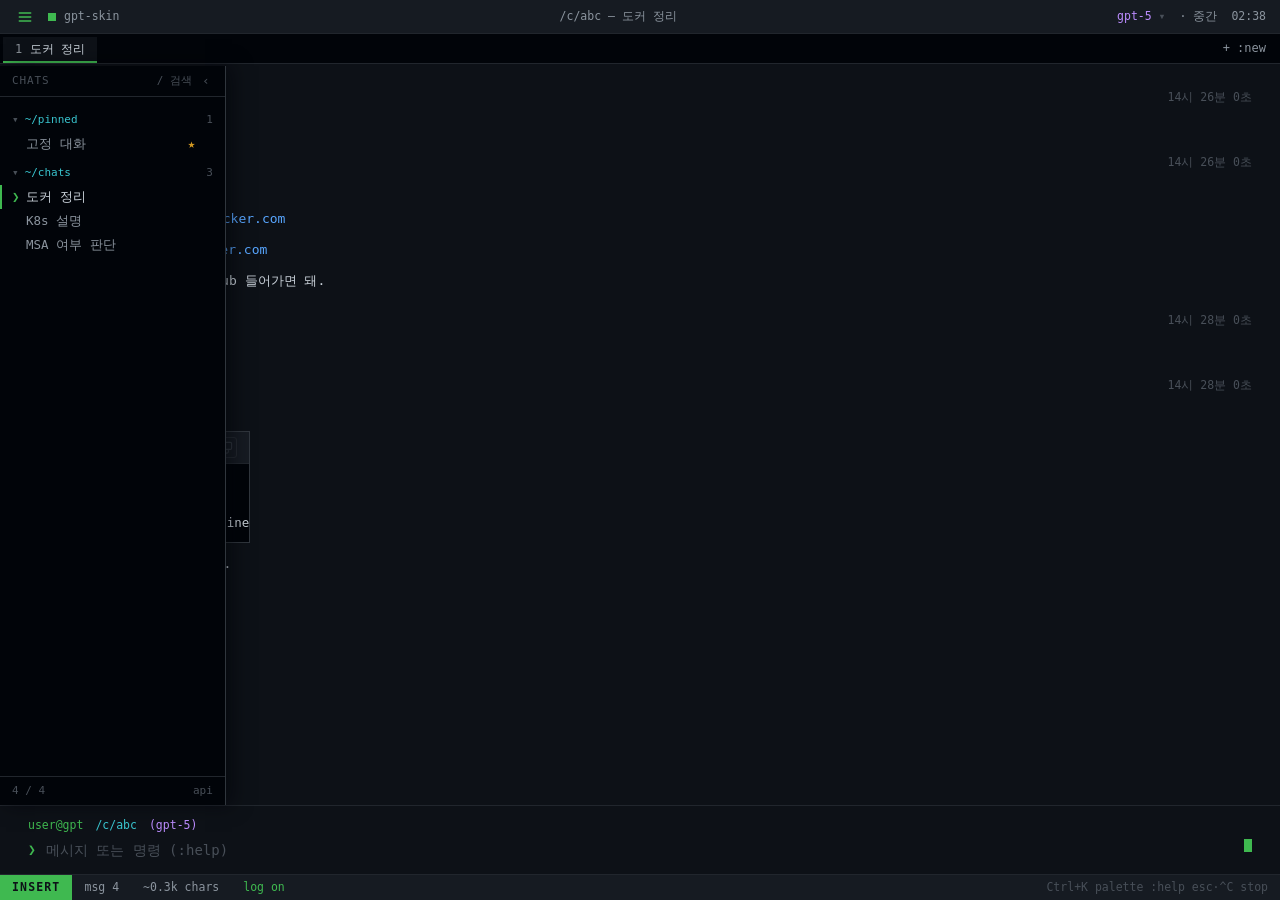
<file: tools/harness/index.html>
<!doctype html>
<meta charset="utf-8">
<title>gpt-skin 하네스</title>
<!--
  스킨을 진짜 브라우저에서 확인하는 페이지. 확장을 다시 로드하지 않아도 된다.

      python3 -m http.server 8765        # 저장소 뿌리에서
      http://localhost:8765/tools/harness/?skin=sheet

  진짜 소스(src/)를 매니페스트와 같은 순서로 싣는다. 원본 ChatGPT 에 기대는 가장자리만 흉내 낸다 —
  백엔드(oai), 원본 컴포저 전송(compose), 모델 선택(picker), 대화 전환(navigate).
  보낸 메시지에는 흉내 응답이 스트리밍으로 흘러온다 (목록 · 코드 · 인용 · 표).
  이 페이지는 패키지에 들어가지 않는다 (tools/ 는 zip 에서 빠진다).
-->
<style>
  body { margin: 0; font: 14px -apple-system, sans-serif; background: #fcfcfc; color: #222; }
  .orig { max-width: 720px; margin: 80px auto; }
  .orig h1 { font-size: 20px; font-weight: 500; text-align: center; }
  #prompt-textarea { border: 1px solid #ddd; border-radius: 24px; padding: 14px 18px; min-height: 22px; background: #fff; outline: none; }
  .orig nav a { display: block; color: #0563c1; margin: 4px 0; }
</style>

<!-- 원본 자리. none 스킨에서 보인다 -->
<div class="orig" id="thread">
  <h1>원본 화면 (흉내)</h1>
  <div id="prompt-textarea" contenteditable="true" aria-label="원본 컴포저"></div>
  <nav><a href="/c/abc">도커 정리</a><a href="/c/x2">K8s 설명</a></nav>
</div>

<script>
  // ---- chrome.* 흉내 (저장은 메모리)
  (function () {
    const mem = { sync: {}, local: {}, session: {} };
    const area = (name) => ({
      async get(q) {
        const m = mem[name];
        if (q == null) return { ...m };
        if (typeof q === 'string') return q in m ? { [q]: m[q] } : {};
        if (Array.isArray(q)) { const o = {}; q.forEach((k) => { if (k in m) o[k] = m[k]; }); return o; }
        return { ...q, ...m };
      },
      async set(o) { Object.assign(mem[name], o); },
      async remove(k) { delete mem[name][k]; }
    });
    const skin = new URLSearchParams(location.search).get('skin');
    if (skin) mem.sync.skin = skin;
    window.chrome = {
      runtime: { id: 'harness', getManifest: () => ({ version: 'harness' }), sendMessage: (m, cb) => { window.__sw = (window.__sw || []).concat([m]); cb && cb(); },
                 onMessage: { addListener() {} }, lastError: null },
      storage: { sync: area('sync'), local: area('local'), session: area('session'), onChanged: { addListener() {} } }
    };
  })();
</script>

<script src="../../src/shared/i18n.js"></script>
<script src="../../src/shared/defaults.js"></script>
<script src="../../src/content/protocol.js"></script>
<script src="../../src/content/bugs.js"></script>
<script src="../../src/content/config.js"></script>
<script src="../../src/content/store.js"></script>
<script src="../../src/content/chats.js"></script>
<script src="../../src/content/tabs.js"></script>
<script src="../../src/content/markdown.js"></script>
<script src="../../src/content/renderplan.js"></script>
<script src="../../src/content/theme.js"></script>
<script src="../../src/content/shell/cover.js"></script>
<script src="../../src/content/shell/clipboard.js"></script>
<script src="../../src/content/shell/skin.js"></script>
<script src="../../src/content/skins/terminal.js"></script>
<script src="../../src/content/skins/sheet.js"></script>
<script src="../../src/content/skins/none.js"></script>
<script src="../../src/content/palette.js"></script>
<script src="../../src/content/sidebar.js"></script>

<script>
  // ---- 원본에 기대는 가장자리 흉내
  const CHATS = [
    { id: 'abc', title: '도커 정리', update_time: 3, pinned_time: null, gizmo_id: null },
    { id: 'p1', title: '고정 대화', update_time: 2, pinned_time: 1, gizmo_id: null },
    { id: 'x2', title: 'K8s 설명', update_time: 1, pinned_time: null, gizmo_id: null },
    { id: 'x3', title: 'MSA 여부 판단', update_time: 0, pinned_time: null, gizmo_id: null }
  ];
  GT.oai = { get: async (p) => (/conversations/.test(p) ? { items: CHATS, total: CHATS.length } : { items: [] }), patch: async () => ({}) };
  GT.conversation = { idFromPath: () => (location.pathname.match(/\/c\/([\w-]+)/) || [])[1] || window.__cid || 'abc' };
  GT.convops = { rename: async () => true, pin: async () => true, archive: async () => true, remove: async () => true, removeMany: async () => true, moveToProject: async () => true, SHARE: {} };
  GT.picker = { available: () => true, pending: null, effortLabel: () => '중간', effortChoices: () => [], models: () => [], onChange() {} };
  GT.image = { size: () => '', peek: () => null, resolve: async () => null, blocks: () => null };
  GT.health = { degraded: false, CHECKS: {}, reasons: [], soft() {}, fail() {}, pass() {}, report() {} };
  window.__nav = [];
  GT.navigate = {
    to(h) { window.__nav.push(h); window.__cid = h.split('/').pop(); GT.store.replaceAll(SAMPLE(h), { path: h, title: (CHATS.find((c) => '/c/' + c.id === h) || {}).title || '' }); return true; },
    newChat() { window.__nav.push('/'); GT.store.replaceAll([], { path: '/', title: '' }); return true; }
  };

  const REPLY = '좋습니다. 핵심만 정리합니다.\n\n'
    + '## 설치\n\n- Docker Desktop 을 설치합니다 citeturn0search1\n  - 맥은 Apple Silicon 판을 고릅니다\n- 설치 뒤 `docker version` 으로 확인합니다\n\n'
    + '```yaml\nservices:\n  web:\n    image: nginx:alpine\n    ports: ["8080:80"]\n```\n\n'
    + '| 명령 | 뜻 |\n|---|---|\n| up | 띄우기 |\n| ps | 목록 |\n\n'
    + '> 포트가 겹치면 앞 숫자를 바꾸세요.\n\n더 궁금한 점이 있으면 물어보세요 citeturn0search2';
  let streaming = null;
  let busy = false;       // 원본의 '중단 버튼이 있는가' 와 같은 뜻
  GT.compose = {
    composer: () => document.getElementById('prompt-textarea'),
    stopButton: () => (busy ? {} : null),
    answering: () => busy,                     // 답변 중 보내기 막기 (0.30.0) — 하네스는 중단 버튼 흉내 하나로 본다
    stop() { busy = false; if (streaming) { clearInterval(streaming); streaming = null; GT.store.end(); } return true; },
    async send(text) {
      window.__sent = (window.__sent || []).concat([text]);
      const id = 'r' + Date.now();
      busy = true;
      setTimeout(() => {
        GT.store.begin({ id, role: 'assistant', text: '', model: 'gpt-5' });
        let n = 0;
        streaming = setInterval(() => {
          n = Math.min(REPLY.length, n + 6);
          GT.store.delta(id, REPLY.slice(0, n));
          if (n >= REPLY.length) { clearInterval(streaming); streaming = null; busy = false; GT.store.end(id, REPLY); }
        }, 25);
      }, 900);
      return { ok: true, via: 'harness' };
    },
    inject: () => true, sendButton: () => null
  };
  function SAMPLE(path) {
    if (path === '/c/x2') return [{ id: 'k1', role: 'user', text: 'K8s GVK 가 뭐야?' }, { id: 'k2', role: 'assistant', model: 'gpt-5', text: 'Group · Version · Kind 의 줄임입니다.' }];
    const t = Date.parse('2026-09-24T14:26:00');
    return [
      { id: 'u1', role: 'user', text: 'docker 사이트 알려줘.', at: t },
      { id: 'a1', role: 'assistant', model: 'gpt-5', at: t, text: '여기!\n\n- Docker 공식 사이트: [docker.com](https://www.docker.com)\n- Docker Hub: [hub.docker.com](https://hub.docker.com)\n\n이미지 찾는 거면 Docker Hub 들어가면 돼.' },
      { id: 'u2', role: 'user', text: 'compose 파일 예시도 줘.', at: t + 120000 },
      { id: 'a2', role: 'assistant', model: 'gpt-5', at: t + 120000, text: '간단한 예시입니다.\n\n```yaml\nservices:\n  web:\n    image: nginx:alpine\n```\n\n포트는 필요에 맞게 바꾸세요.' }
    ];
  }
</script>

<script src="../../src/content/messup.js"></script>
<script src="../../src/content/commands.js"></script>
<script src="../../src/content/shell/prompt.js"></script>

<script>
  // ---- index.js 의 부팅 배선 중 스킨에 필요한 부분만
  (async function () {
    const cfg = await GT.config.load();
    GT_SET_LOCALE(cfg.locale);
    GT.skin.use(cfg.skin);
    GT.skin.mount(cfg);
    GT.store.onChange(() => GT.skin.current.render());
    GT.config.onChange((c) => {
      if (c.skin && c.skin !== GT.skin.current.id && GT.skins.get(c.skin)) { GT.skin.switch(c.skin, { persist: false }); return; }
      GT.skin.current.applyConfig(c);
      GT.skin.current.render();
    });
    GT.skin.attachPrompt();
    // index.js 와 같이, 목록을 보여야 하면 부팅 때 불러온다 (안 부르면 터미널 목록이 빈 채로 뜬다)
    if (GT.sidebar.shouldShow()) GT.sidebar.refresh();
    GT.store.replaceAll(SAMPLE('/c/abc'), { path: '/c/abc', title: '도커 정리' });
    GT.skin.show();
    setInterval(() => { if (GT.skin.visible()) GT.skin.current.renderChrome(); }, 1000);
    setInterval(() => { if (GT.skin.visible()) GT.skin.current.tick(); }, 90);
    let wasBusy = false;
    setInterval(() => {
      const busyNow = GT.compose.answering();
      if (busyNow !== wasBusy) { wasBusy = busyNow; GT.prompt.setBusy(busyNow); }   // index.js 와 같은 배선
      const want = !!GT.compose.stopButton() && !GT.store.state.streamingId; if (GT.store.setThinking(want)) GT.skin.current.render();
    }, 200);
    window.__ready = true;
  })().catch((e) => { window.__bootError = String(e && e.stack || e); console.error(e); });
</script>
</file>
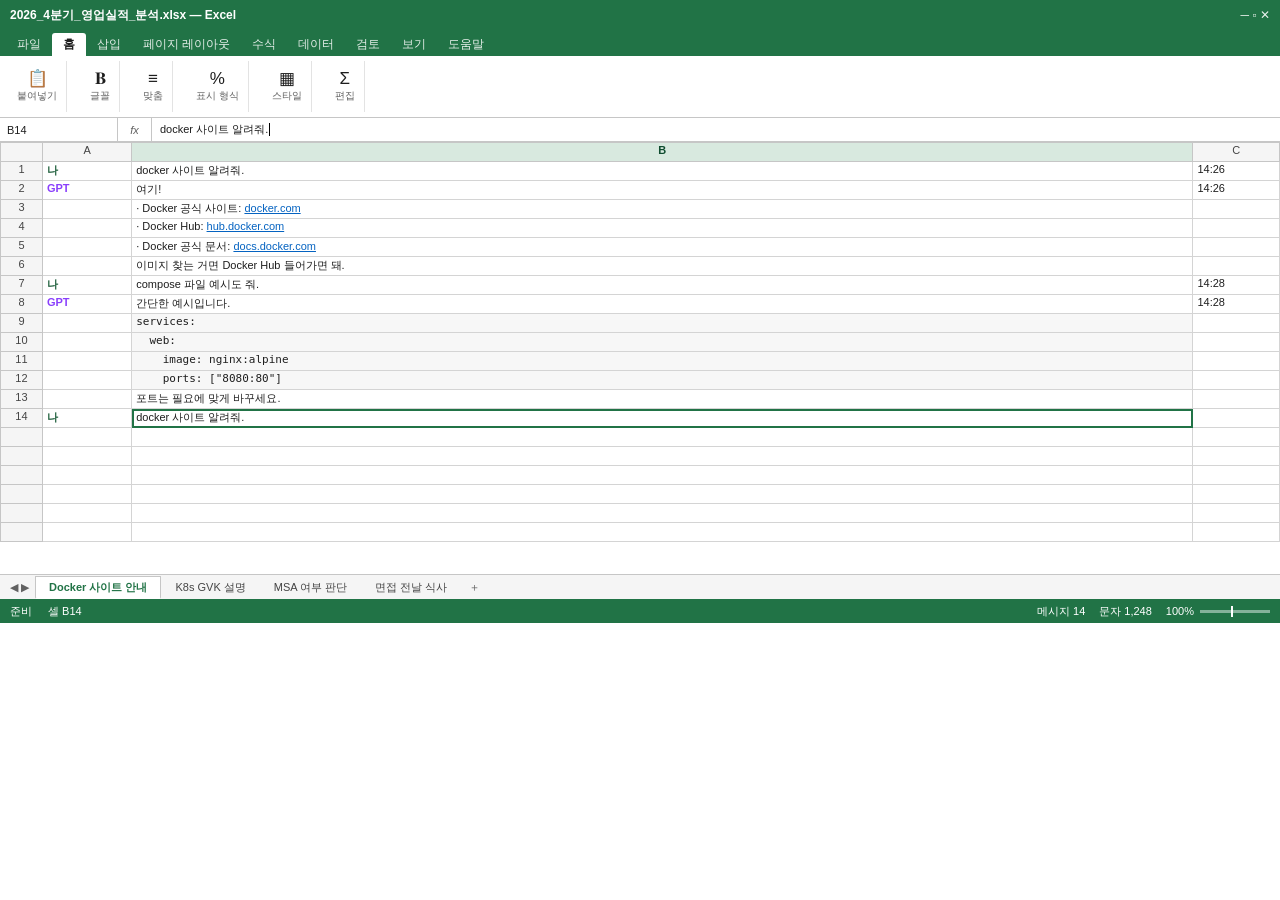
<file: docs/mockup/sheet-skin.html>
<!doctype html><meta charset="utf-8">
<title>시트 스킨 — 설계 목업</title>
<style>
  :root{
    --xl-green:#217346; --xl-green-d:#1a5c38;
    --grid:#d4d4d4; --hdr:#f5f5f5; --hdr-b:#c6c6c6;
    --sel:#217346; --fg:#1e1e1e; --dim:#616161;
    --font:"맑은 고딕","Malgun Gothic",Calibri,-apple-system,sans-serif;
  }
  *{box-sizing:border-box;margin:0;padding:0}
  body{font-family:var(--font);font-size:11px;color:var(--fg);background:#fff}

  /* ── 제목 표시줄 ── */
  .title{background:var(--xl-green);color:#fff;height:30px;display:flex;align-items:center;
    padding:0 10px;gap:12px;font-size:12px}
  .title .name{font-weight:600}
  .title .win{margin-left:auto;display:flex;gap:18px;opacity:.9}

  /* ── 리본 탭 ── */
  .tabs{background:var(--xl-green);display:flex;padding:0 6px;height:26px;align-items:flex-end}
  .tabs div{padding:4px 11px;color:#fff;font-size:11.5px;opacity:.88}
  .tabs .on{background:#fff;color:var(--fg);opacity:1;border-radius:3px 3px 0 0;font-weight:600}

  /* ── 리본 ── */
  .ribbon{border-bottom:1px solid var(--hdr-b);background:#fff;display:flex;
    padding:5px 8px;gap:14px;align-items:center;height:62px}
  .grp{display:flex;flex-direction:column;align-items:center;gap:2px;
    padding:0 9px;border-right:1px solid #e3e3e3;height:100%;justify-content:center}
  .grp .ic{font-size:17px;line-height:1}
  .grp .lb{font-size:10px;color:var(--dim)}

  /* ── 수식 입력줄 ── */
  .fx{display:flex;align-items:center;gap:0;border-bottom:1px solid var(--hdr-b);height:24px;background:#fff}
  .namebox{width:118px;border-right:1px solid var(--hdr-b);padding:0 7px;
    display:flex;align-items:center;height:100%;font-size:11px}
  .fxsym{width:34px;text-align:center;color:var(--dim);font-style:italic;
    border-right:1px solid var(--hdr-b);height:100%;display:flex;align-items:center;justify-content:center}
  .fxin{flex:1;padding:0 8px;display:flex;align-items:center;height:100%;color:var(--fg)}
  .caret{display:inline-block;width:1px;height:13px;background:#000;margin-left:1px}

  /* ── 격자 ── */
  .sheet{overflow:auto;height:432px}
  table{border-collapse:collapse;table-layout:fixed;width:100%}
  th,td{border:1px solid var(--grid);height:19px;padding:1px 4px;
    font-weight:400;vertical-align:top;overflow:hidden;white-space:nowrap}
  thead th{background:var(--hdr);text-align:center;font-size:11px;color:#444;
    border-color:var(--hdr-b);height:19px;position:sticky;top:0}
  .rn{background:var(--hdr);text-align:center;color:#444;width:30px;
    border-color:var(--hdr-b);font-size:11px}
  col.c1{width:64px} col.c2{width:760px} col.c3{width:62px}
  td.who{color:var(--dim)}
  td.me{color:#1a5c38;font-weight:600}
  td.gpt{color:#8a3ffc;font-weight:600}
  .mono{font-family:Consolas,"D2Coding",monospace;font-size:11px;background:#f7f7f7}
  .lnk{color:#0563c1;text-decoration:underline}
  .selcell{outline:2px solid var(--sel);outline-offset:-2px}
  .hdron{background:#d8e9df !important;color:#0f4c2f !important;font-weight:600}
  .blank td{color:transparent}

  /* ── 시트 탭 ── */
  .tabsbar{display:flex;align-items:center;gap:0;border-top:1px solid var(--hdr-b);
    background:#f5f5f5;height:25px;padding:0 4px}
  .nav{color:var(--dim);padding:0 6px;font-size:11px}
  .st{padding:3px 13px;font-size:11px;border:1px solid transparent;color:#444}
  .st.on{background:#fff;border-color:var(--hdr-b);border-bottom-color:#fff;
    color:var(--xl-green);font-weight:600;border-radius:0 0 2px 2px}
  .plus{padding:0 8px;color:var(--dim)}

  /* ── 상태 표시줄 ── */
  .status{display:flex;align-items:center;height:24px;background:var(--xl-green);
    color:#fff;font-size:11px;padding:0 10px;gap:16px}
  .status .r{margin-left:auto;display:flex;gap:14px;align-items:center}
  .zoom{display:flex;align-items:center;gap:6px}
  .zbar{width:70px;height:3px;background:rgba(255,255,255,.45);position:relative}
  .zbar i{position:absolute;left:44%;top:-4px;width:2px;height:11px;background:#fff}
</style>

<div class="title">
  <span class="name">2026_4분기_영업실적_분석.xlsx — Excel</span>
  <span class="win">─ ▫ ✕</span>
</div>

<div class="tabs">
  <div>파일</div><div class="on">홈</div><div>삽입</div><div>페이지 레이아웃</div>
  <div>수식</div><div>데이터</div><div>검토</div><div>보기</div><div>도움말</div>
</div>

<div class="ribbon">
  <div class="grp"><span class="ic">📋</span><span class="lb">붙여넣기</span></div>
  <div class="grp"><span class="ic">𝐁</span><span class="lb">글꼴</span></div>
  <div class="grp"><span class="ic">≡</span><span class="lb">맞춤</span></div>
  <div class="grp"><span class="ic">%</span><span class="lb">표시 형식</span></div>
  <div class="grp"><span class="ic">▦</span><span class="lb">스타일</span></div>
  <div class="grp"><span class="ic">Σ</span><span class="lb">편집</span></div>
</div>

<div class="fx">
  <div class="namebox">B14</div>
  <div class="fxsym">fx</div>
  <div class="fxin">docker 사이트 알려줘.<span class="caret"></span></div>
</div>

<div class="sheet">
<table>
  <colgroup><col style="width:30px"><col class="c1"><col class="c2"><col class="c3"></colgroup>
  <thead><tr><th></th><th>A</th><th class="hdron">B</th><th>C</th></tr></thead>
  <tbody>
    <tr><td class="rn">1</td><td class="me">나</td><td>docker 사이트 알려줘.</td><td>14:26</td></tr>
    <tr><td class="rn">2</td><td class="gpt">GPT</td><td>여기!</td><td>14:26</td></tr>
    <tr><td class="rn">3</td><td></td><td>· Docker 공식 사이트: <span class="lnk">docker.com</span></td><td></td></tr>
    <tr><td class="rn">4</td><td></td><td>· Docker Hub: <span class="lnk">hub.docker.com</span></td><td></td></tr>
    <tr><td class="rn">5</td><td></td><td>· Docker 공식 문서: <span class="lnk">docs.docker.com</span></td><td></td></tr>
    <tr><td class="rn">6</td><td></td><td>이미지 찾는 거면 Docker Hub 들어가면 돼.</td><td></td></tr>
    <tr><td class="rn">7</td><td class="me">나</td><td>compose 파일 예시도 줘.</td><td>14:28</td></tr>
    <tr><td class="rn">8</td><td class="gpt">GPT</td><td>간단한 예시입니다.</td><td>14:28</td></tr>
    <tr><td class="rn">9</td><td></td><td class="mono">services:</td><td></td></tr>
    <tr><td class="rn">10</td><td></td><td class="mono">&nbsp;&nbsp;web:</td><td></td></tr>
    <tr><td class="rn">11</td><td></td><td class="mono">&nbsp;&nbsp;&nbsp;&nbsp;image: nginx:alpine</td><td></td></tr>
    <tr><td class="rn">12</td><td></td><td class="mono">&nbsp;&nbsp;&nbsp;&nbsp;ports: ["8080:80"]</td><td></td></tr>
    <tr><td class="rn">13</td><td></td><td>포트는 필요에 맞게 바꾸세요.</td><td></td></tr>
    <tr><td class="rn">14</td><td class="me">나</td><td class="selcell">docker 사이트 알려줘.</td><td></td></tr>
    <tr class="blank"><td class="rn">15</td><td>.</td><td>.</td><td>.</td></tr>
    <tr class="blank"><td class="rn">16</td><td>.</td><td>.</td><td>.</td></tr>
    <tr class="blank"><td class="rn">17</td><td>.</td><td>.</td><td>.</td></tr>
    <tr class="blank"><td class="rn">18</td><td>.</td><td>.</td><td>.</td></tr>
    <tr class="blank"><td class="rn">19</td><td>.</td><td>.</td><td>.</td></tr>
    <tr class="blank"><td class="rn">20</td><td>.</td><td>.</td><td>.</td></tr>
  </tbody>
</table>
</div>

<div class="tabsbar">
  <span class="nav">◀ ▶</span>
  <div class="st on">Docker 사이트 안내</div>
  <div class="st">K8s GVK 설명</div>
  <div class="st">MSA 여부 판단</div>
  <div class="st">면접 전날 식사</div>
  <span class="plus">＋</span>
</div>

<div class="status">
  <span>준비</span>
  <span>셀 B14</span>
  <div class="r">
    <span>메시지 14</span><span>문자 1,248</span>
    <span class="zoom">100%<span class="zbar"><i></i></span></span>
  </div>
</div>
</file>
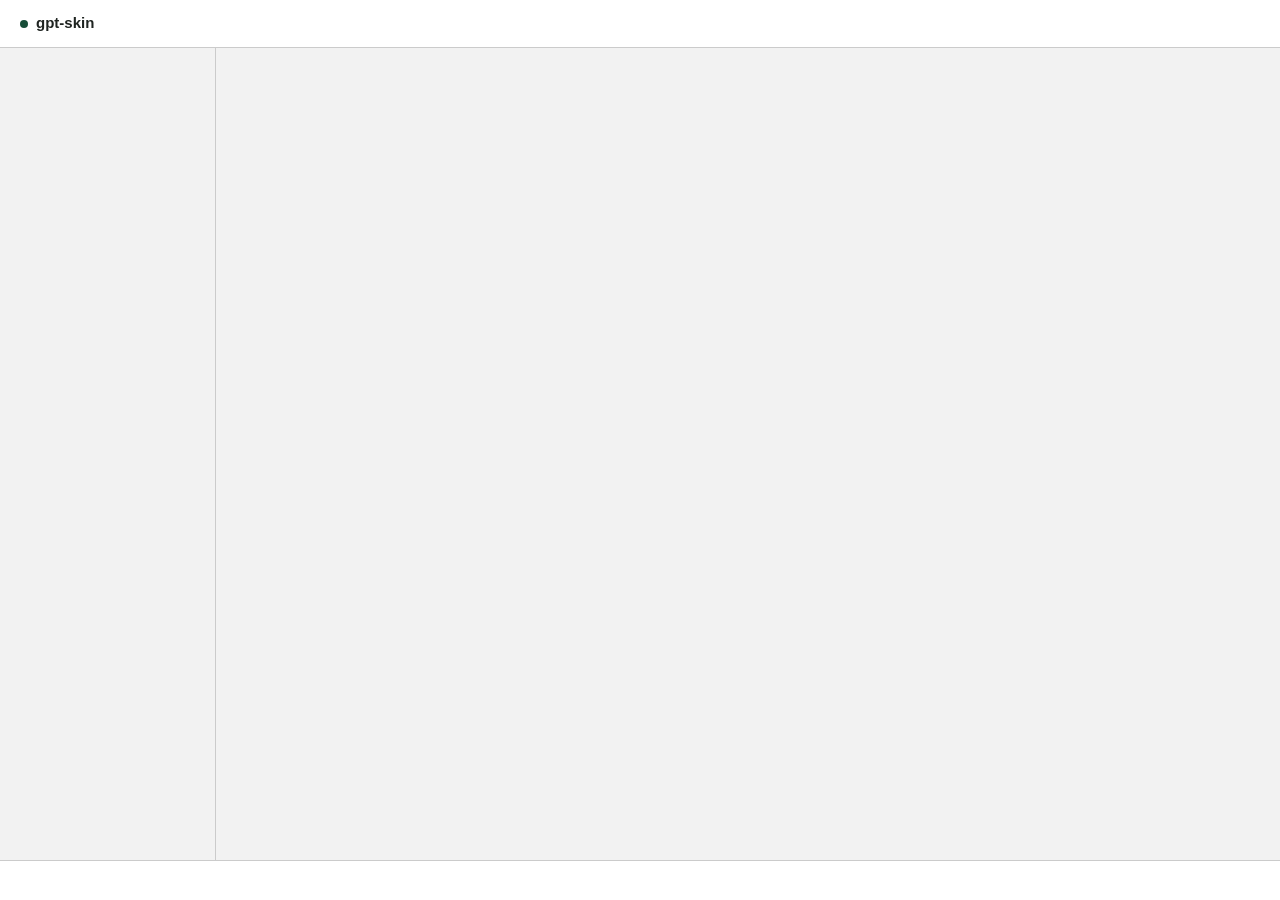
<file: src/options/options.html>
<!doctype html>
<html lang="ko">
<head>
  <meta charset="utf-8">
  <title>gpt-skin 설정</title>
  <link rel="stylesheet" href="../shared/ds.css">
  <link rel="stylesheet" href="options.css">
</head>
<body>
  <header class="topbar">
    <span class="ds-dot" data-on="1"></span>
    <span class="brand">gpt-skin</span>
    <span class="title" id="title"></span>
    <span class="spacer"></span>
    <span class="ds-badge ds-badge--accent" id="saved" hidden></span>
  </header>

  <div class="wrap">
    <nav id="nav"></nav>
    <main id="fields"></main>
  </div>

  <footer class="statusline">
    <span class="count" id="count"></span>
    <span class="spacer"></span>
    <span class="ds-text-3" id="syncNote"></span>
    <button id="reset" class="ds-link ds-link--danger" type="button"></button>
  </footer>

  <script src="../shared/i18n.js"></script>
  <script src="../shared/defaults.js"></script>
  <script src="options.js"></script>
</body>
</html>
</file>
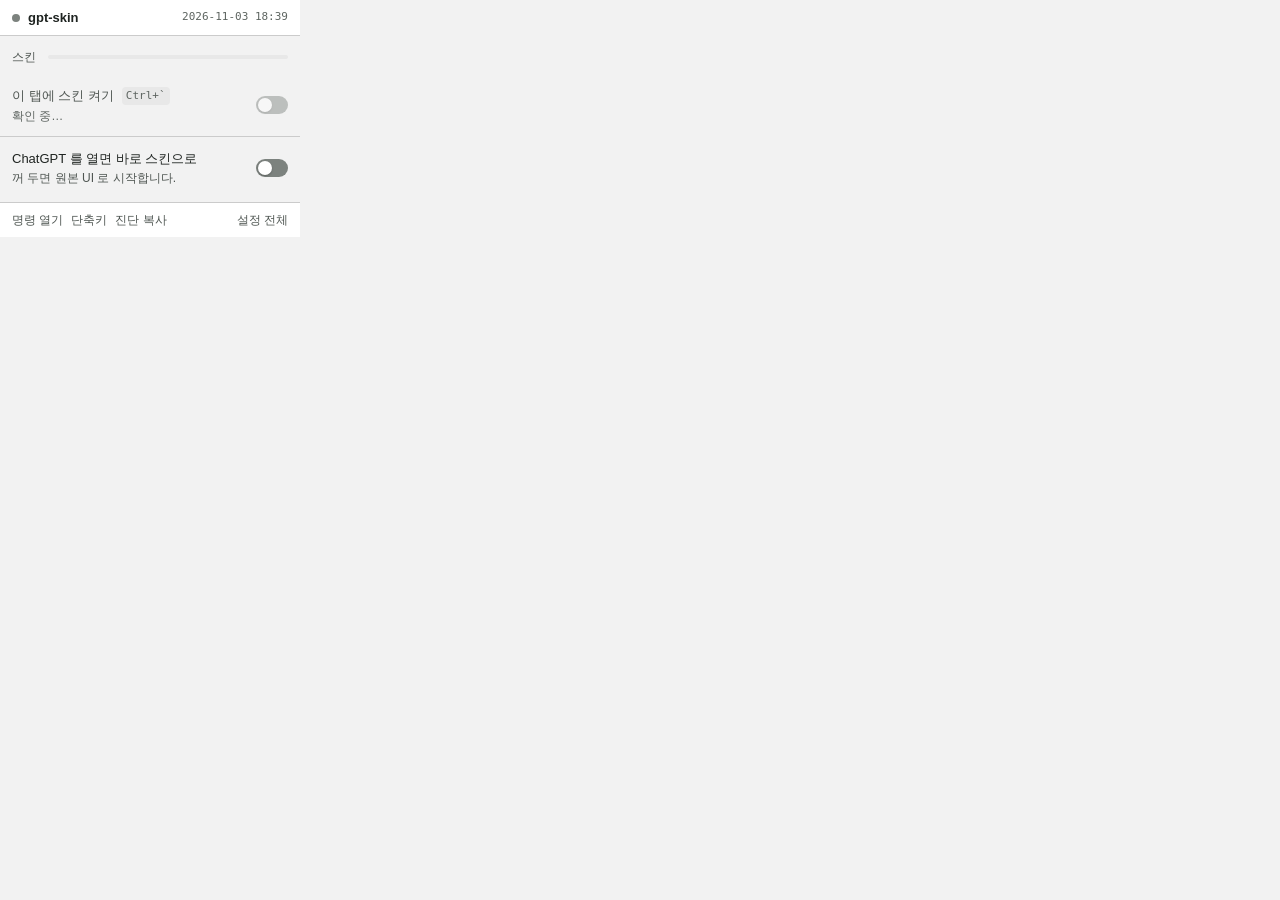
<file: src/popup/popup.html>
<!doctype html>
<html lang="ko">
<head>
  <meta charset="utf-8">
  <title>gpt-skin</title>
  <link rel="stylesheet" href="../shared/ds.css">
  <link rel="stylesheet" href="popup.css">
</head>
<body>
  <header class="top">
    <span class="ds-dot" id="dot"></span>
    <span class="brand">gpt-skin</span>
    <span class="spacer"></span>
    <span class="build ds-mono" id="build"></span>
  </header>

  <section class="skins">
    <span class="skins-label" id="skins-label">스킨</span>
    <span class="skin-list ds-seg" id="skin-list" role="radiogroup"></span>
  </section>
  <p class="skin-note" id="skin-note" hidden></p>

  <main class="rows">
    <button class="row" id="row-terminal" type="button" disabled>
      <span class="labels">
        <span class="line">
          <span class="label" id="tab-label">이 탭에 스킨 켜기</span>
          <span class="ds-kbd">Ctrl+&#96;</span>
        </span>
        <span class="help" id="terminal-help">확인 중…</span>
      </span>
      <span class="ds-switch" id="sw-terminal" data-on="0"><span class="ds-switch__knob"></span></span>
    </button>

    <button class="row" id="row-default" type="button">
      <span class="labels">
        <span class="label" id="default-label">ChatGPT 를 열면 바로 스킨으로</span>
        <span class="help" id="default-help">꺼 두면 원본 UI 로 시작합니다.</span>
      </span>
      <span class="ds-switch" id="sw-default" data-on="0"><span class="ds-switch__knob"></span></span>
    </button>
  </main>

  <footer class="foot">
    <button class="ds-link" id="palette" type="button">명령 열기</button>
    <button class="ds-link" id="shortcuts" type="button">단축키</button>
    <button class="ds-link" id="diag" type="button">진단 복사</button>
    <span class="spacer"></span>
    <button class="ds-link" id="options" type="button">설정 전체</button>
  </footer>

  <script src="../shared/i18n.js"></script>
  <script src="../shared/defaults.js"></script>
  <script src="popup.js"></script>
</body>
</html>
</file>
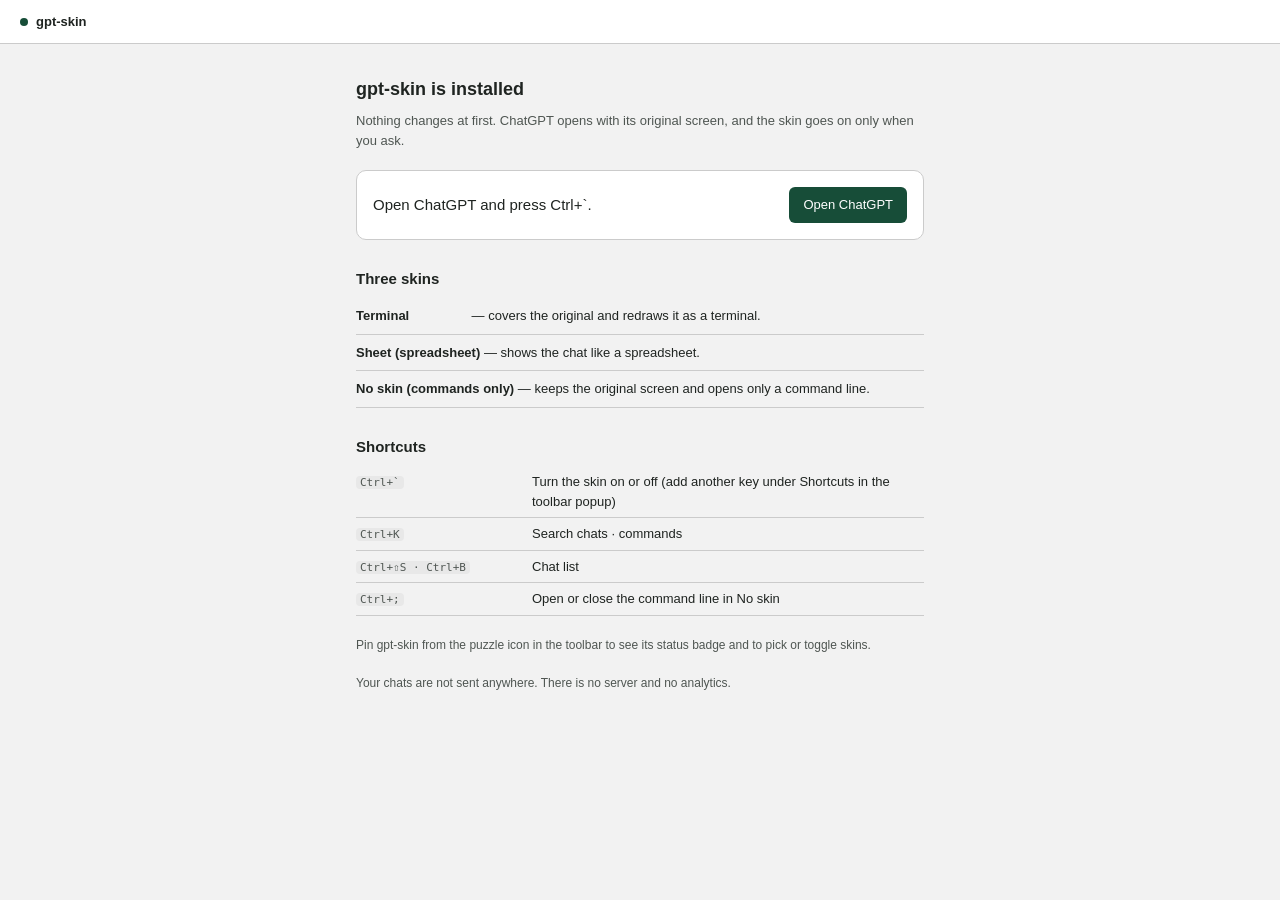
<file: src/welcome/welcome.html>
<!doctype html>
<html lang="ko">
<head>
  <meta charset="utf-8">
  <title>gpt-skin</title>
  <link rel="stylesheet" href="../shared/ds.css">
  <link rel="stylesheet" href="welcome.css">
</head>
<body>
  <header class="top">
    <span class="ds-dot" data-on="1"></span>
    <span class="brand">gpt-skin</span>
  </header>

  <main class="page">
    <h1 id="title">설치했습니다</h1>
    <p class="lead" id="lead"></p>

    <section class="step">
      <p class="step-text" id="step"></p>
      <a class="go" id="open" href="https://chatgpt.com/" target="_blank" rel="noopener">ChatGPT</a>
    </section>

    <section>
      <h2 id="skins-title"></h2>
      <ul class="skins" id="skins"></ul>
    </section>

    <section>
      <h2 id="keys-title"></h2>
      <table class="keys" id="keys"></table>
    </section>

    <p class="note" id="pin"></p>
    <p class="note" id="privacy"></p>
  </main>

  <script src="../shared/i18n.js"></script>
  <script src="../shared/defaults.js"></script>
  <script src="welcome.js"></script>
</body>
</html>
</file>
<file: src/shared/ds.css>
/* gpt-skin 디자인 시스템 — 확장 UI(팝업 · 설정 화면) 공용.
 *
 * 채팅 화면 위에 그리는 스킨(terminal · sheet · none)과는 별개다. 스킨은 각자 모양이 있고,
 * 이 파일은 "확장 자체" 의 화면이 어느 스킨을 쓰든 어울리게 하는 공용 바탕이다.
 * 설계와 이유는 docs/design/design-system.md.
 *
 * 팔레트: Figma 색상 조합 57 "놀라운 깔끔함 (Quite clear)"
 *   원본 #CBCBCB · #F2F2F2 · #174D38 · #4D1717
 *   글자색 · 다크 테마 색 · 밝힌 색은 팔레트에 없어 맞춰 만들었다(파생). 아래 주석에 원본/파생을 적는다.
 *
 * 대비(계산값, 바탕 기준) — 글자 4.5:1, 입력칸 테두리 같은 UI 3:1 이상으로 잡았다.
 *   라이트 bg #F2F2F2  text 14.1 · text-2 6.7 · text-3 5.3 · accent 8.7 · danger 7.7 · line-strong 3.5
 *   다크   bg #131715  text 16.2 · text-2 11.2 · text-3 6.9 · accent 7.2 · danger 7.0 · line-strong 3.9
 *
 * 이름 규칙: 토큰은 --ds-*, 부품 클래스는 .ds-*. 화면 전용 CSS 는 토큰만 쓰고 색을 직접 적지 않는다.
 */

/* ------------------------------------------------------------------ 토큰: 라이트 */
:root {
  /* 면 */
  --ds-bg: #F2F2F2;             /* 원본 — 화면 바탕 */
  --ds-surface: #FFFFFF;        /* 파생 — 카드 · 상단바 · 입력칸 */
  --ds-sunken: #E8E8E8;         /* 파생 — 세그먼트 바닥 · 눌린 자리 */
  --ds-hover: rgba(23, 77, 56, 0.06);   /* 강조색을 옅게 — 줄 위에 올렸을 때 */

  /* 선 */
  --ds-line: #CBCBCB;           /* 원본 — 구분선 (장식용, 대비 요구 없음) */
  --ds-line-strong: #7C827E;    /* 파생 — 입력칸 · 스위치 테두리 (UI 3:1) */

  /* 글자 */
  --ds-text: #1F2421;           /* 파생 — 본문 · 라벨 */
  --ds-text-2: #4F5652;         /* 파생 — 도움말 */
  --ds-text-3: #5E6561;         /* 파생 — 가장 흐린 글자 (그래도 4.5:1) */

  /* 강조 = 켜짐 · 선택 · 초점 */
  --ds-accent: #174D38;         /* 원본 */
  --ds-accent-hover: #0F3B2A;   /* 파생 */
  --ds-accent-soft: #E2EDE7;    /* 파생 — 선택된 항목 바탕 */
  --ds-on-accent: #FFFFFF;      /* 강조색 위 글자 (9.7:1) */

  /* 위험 = 고장 · 초기화 */
  --ds-danger: #8F2424;         /* 파생 — 원본 #4D1717 은 작은 점·글자에서 검정과 구분이 안 돼 밝혔다 */
  --ds-danger-deep: #4D1717;    /* 원본 — 누른 상태 · 진한 테두리 */
  --ds-danger-soft: #F6E7E7;    /* 파생 — 경고 줄 바탕 */

  /* 글꼴 — 외부 폰트는 불러오지 않는다(웹스토어 점검: 원격 리소스 금지) */
  --ds-font: -apple-system, BlinkMacSystemFont, 'Pretendard', 'Apple SD Gothic Neo', 'Segoe UI',
             'Malgun Gothic', 'Noto Sans KR', sans-serif;
  --ds-mono: ui-monospace, 'SF Mono', 'JetBrains Mono', Menlo, Consolas, monospace;

  /* 글자 크기 — 이 다섯 개만 쓴다 */
  --ds-fs-xs: 11px;    /* 단축키 · 키 이름 · 캡션 */
  --ds-fs-sm: 12px;    /* 도움말 */
  --ds-fs-md: 13px;    /* 본문 · 라벨 */
  --ds-fs-lg: 15px;    /* 구역 제목 */
  --ds-fs-xl: 18px;    /* 화면 제목 */
  --ds-lh: 1.5;
  --ds-lh-tight: 1.35;
  --ds-fw-regular: 400;
  --ds-fw-medium: 500;
  --ds-fw-bold: 600;

  /* 간격 — 4px 단위 */
  --ds-sp-1: 4px;
  --ds-sp-2: 8px;
  --ds-sp-3: 12px;
  --ds-sp-4: 16px;
  --ds-sp-5: 20px;
  --ds-sp-6: 24px;
  --ds-sp-8: 32px;

  /* 모서리 */
  --ds-r-sm: 4px;      /* 단축키 · 배지 */
  --ds-r-md: 6px;      /* 입력칸 · 세그먼트 */
  --ds-r-lg: 10px;     /* 카드 */
  --ds-r-pill: 999px;  /* 스위치 · 점 */

  /* 그림자 · 움직임 */
  --ds-shadow-1: 0 1px 2px rgba(20, 24, 22, 0.08);
  --ds-shadow-2: 0 1px 3px rgba(20, 24, 22, 0.10), 0 4px 12px rgba(20, 24, 22, 0.06);
  --ds-knob-shadow: 0 1px 2px rgba(0, 0, 0, 0.25);
  --ds-dur: 120ms;
  --ds-ease: cubic-bezier(0.2, 0, 0, 1);
  --ds-focus: 0 0 0 2px var(--ds-bg), 0 0 0 4px var(--ds-accent);

  color-scheme: light;
}

/* ------------------------------------------------------------------ 토큰: 다크 (시스템 설정을 따른다) */
@media (prefers-color-scheme: dark) {
  :root {
    --ds-bg: #131715;             /* 파생 — 강조색 쪽으로 살짝 기운 검정 */
    --ds-surface: #1B201D;        /* 파생 */
    --ds-sunken: #242A26;         /* 파생 */
    --ds-hover: rgba(95, 179, 141, 0.08);

    --ds-line: #2E3531;           /* 파생 */
    --ds-line-strong: #6E7671;    /* 파생 (UI 3:1) */

    --ds-text: #F2F2F2;           /* 원본 */
    --ds-text-2: #CBCBCB;         /* 원본 */
    --ds-text-3: #9AA19D;         /* 파생 */

    --ds-accent: #5FB38D;         /* 파생 — 원본 #174D38 을 다크 바탕에서 읽히게 밝혔다 */
    --ds-accent-hover: #74C59F;   /* 파생 */
    --ds-accent-soft: #1D3A2D;    /* 파생 */
    --ds-on-accent: #0E1A14;      /* 파생 (7.1:1) */

    --ds-danger: #E08A8A;         /* 파생 */
    --ds-danger-deep: #B85C5C;    /* 파생 */
    --ds-danger-soft: #3A2020;    /* 파생 */

    --ds-shadow-1: 0 1px 2px rgba(0, 0, 0, 0.4);
    --ds-shadow-2: 0 1px 3px rgba(0, 0, 0, 0.5), 0 4px 12px rgba(0, 0, 0, 0.3);
    --ds-knob-shadow: 0 1px 2px rgba(0, 0, 0, 0.5);

    color-scheme: dark;
  }
}

/* ------------------------------------------------------------------ 바탕 */
*, *::before, *::after { box-sizing: border-box; }
body {
  margin: 0;
  background: var(--ds-bg);
  color: var(--ds-text);
  font-family: var(--ds-font);
  font-size: var(--ds-fs-md);
  line-height: var(--ds-lh);
  -webkit-font-smoothing: antialiased;
}
button, input, select { font: inherit; color: inherit; }
[hidden] { display: none !important; }   /* 부품의 display 가 hidden 을 덮지 않게 */
:focus-visible { outline: none; box-shadow: var(--ds-focus); }

@media (prefers-reduced-motion: reduce) {
  *, *::before, *::after { transition-duration: 0ms !important; }
}

/* ------------------------------------------------------------------ 부품 */

/* 상태 점 — data-on="1" 켜짐, data-broken="1" 고장 (고장이 이긴다) */
.ds-dot {
  width: 8px; height: 8px; flex: 0 0 auto;
  border-radius: var(--ds-r-pill);
  background: var(--ds-line-strong);
}
.ds-dot[data-on="1"] { background: var(--ds-accent); }
.ds-dot[data-broken="1"] { background: var(--ds-danger); }

/* 단축키 · 설정 키 이름 */
.ds-kbd {
  flex: 0 0 auto;
  font-family: var(--ds-mono); font-size: var(--ds-fs-xs); line-height: 1.6;
  color: var(--ds-text-2);
  background: var(--ds-sunken);
  border-radius: var(--ds-r-sm);
  padding: 0 var(--ds-sp-1);
}

/* 스위치 — <span class="ds-switch" data-on="0|1"><span class="ds-switch__knob"></span></span>
   누르는 대상은 스위치를 담은 줄(버튼)이다. 스위치 자체는 상태를 보여 주기만 한다. */
.ds-switch {
  position: relative; flex: 0 0 auto;
  width: 32px; height: 18px;
  border-radius: var(--ds-r-pill);
  background: var(--ds-line-strong);
  transition: background var(--ds-dur) linear;
}
.ds-switch__knob {
  position: absolute; top: 2px; left: 2px;
  width: 14px; height: 14px;
  border-radius: var(--ds-r-pill);
  background: var(--ds-surface);
  box-shadow: var(--ds-knob-shadow);
  transition: transform var(--ds-dur) var(--ds-ease);
}
.ds-switch[data-on="1"] { background: var(--ds-accent); }
.ds-switch[data-on="1"] .ds-switch__knob { transform: translateX(14px); }

/* 체크 스위치 — 설정 화면처럼 진짜 checkbox 가 필요한 곳.
   <label class="ds-check"><input type="checkbox"><span class="ds-switch"><span class="ds-switch__knob"></span></span><span class="ds-check__text">…</span></label> */
.ds-check { display: inline-flex; align-items: center; gap: var(--ds-sp-2); cursor: pointer; user-select: none; }
.ds-check input { position: absolute; opacity: 0; width: 1px; height: 1px; pointer-events: none; }
.ds-check input:checked + .ds-switch { background: var(--ds-accent); }
.ds-check input:checked + .ds-switch .ds-switch__knob { transform: translateX(14px); }
.ds-check input:focus-visible + .ds-switch { box-shadow: var(--ds-focus); }
.ds-check__text { color: var(--ds-text-2); font-size: var(--ds-fs-sm); }

/* 세그먼트 — 하나만 고르는 짧은 선택지. 항목에 data-on="1" */
.ds-seg {
  display: flex; gap: 2px;
  padding: 2px;
  background: var(--ds-sunken);
  border-radius: var(--ds-r-md);
}
.ds-seg__item {
  flex: 1;
  padding: 3px var(--ds-sp-2);
  border: 0; border-radius: var(--ds-r-sm);
  background: transparent;
  color: var(--ds-text-2);
  font-size: var(--ds-fs-sm);
  cursor: pointer;
  transition: background var(--ds-dur) linear, color var(--ds-dur) linear;
}
.ds-seg__item:hover { color: var(--ds-text); }
.ds-seg__item[data-on="1"] {
  background: var(--ds-surface);
  color: var(--ds-accent);
  font-weight: var(--ds-fw-medium);
  box-shadow: var(--ds-shadow-1);
}

/* 입력칸 · 선택 상자 */
.ds-input {
  width: 100%;
  padding: 5px var(--ds-sp-2);
  background: var(--ds-surface);
  color: var(--ds-text);
  border: 1px solid var(--ds-line-strong);
  border-radius: var(--ds-r-md);
  font-size: var(--ds-fs-md);
  transition: border-color var(--ds-dur) linear;
}
.ds-input:hover { border-color: var(--ds-text-3); }
.ds-input:focus { outline: none; border-color: var(--ds-accent); box-shadow: 0 0 0 3px var(--ds-accent-soft); }
select.ds-input { appearance: none; cursor: pointer; padding-right: 28px; }
/* 화살표는 감싸는 .ds-select 의 테두리로 그린다 — 배경 이미지로 그리면 색이 토큰을 따르지 않는다 */
.ds-select { position: relative; display: block; }
.ds-select::after {
  content: ''; position: absolute; right: 11px; top: 50%;
  width: 6px; height: 6px; margin-top: -5px;
  border-right: 1.5px solid var(--ds-text-2); border-bottom: 1.5px solid var(--ds-text-2);
  transform: rotate(45deg); pointer-events: none;
}

/* 글자 버튼 — 링크처럼 보이는 동작 */
.ds-link {
  border: 0; background: transparent; padding: 0; cursor: pointer;
  color: var(--ds-text-2); font-size: inherit;
  border-radius: var(--ds-r-sm);
}
.ds-link:hover { color: var(--ds-accent); text-decoration: underline; text-underline-offset: 2px; }
.ds-link--danger:hover { color: var(--ds-danger); }

/* 배지 — 짧은 상태 글자 */
.ds-badge {
  display: inline-flex; align-items: center; gap: var(--ds-sp-1);
  padding: 0 var(--ds-sp-2);
  border-radius: var(--ds-r-pill);
  font-size: var(--ds-fs-xs); line-height: 1.7;
  background: var(--ds-sunken); color: var(--ds-text-2);
}
.ds-badge--accent { background: var(--ds-accent-soft); color: var(--ds-accent); }
.ds-badge--danger { background: var(--ds-danger-soft); color: var(--ds-danger); }

/* 글자 색 도우미 */
.ds-text-2 { color: var(--ds-text-2); }
.ds-text-3 { color: var(--ds-text-3); }
.ds-danger { color: var(--ds-danger); }
.ds-mono { font-family: var(--ds-mono); }
</file>
<file: src/options/options.css>
/* 설정 화면. 색 · 글꼴 · 부품은 src/shared/ds.css (디자인 시스템) 에서 온다.
   여기는 배치만 적는다 — 색을 직접 적지 않는다. */

html, body { height: 100%; }
body { display: flex; flex-direction: column; }
.spacer { flex: 1; }

/* ---------------------------------------------------------------- 상단바 */
.topbar {
  display: flex; align-items: center; gap: var(--ds-sp-2);
  height: 48px; padding: 0 var(--ds-sp-5); flex: 0 0 auto;
  background: var(--ds-surface); border-bottom: 1px solid var(--ds-line);
}
.brand { font-size: var(--ds-fs-lg); font-weight: var(--ds-fw-bold); }
.title { font-size: var(--ds-fs-lg); color: var(--ds-text-2); }

.wrap { flex: 1; display: flex; min-height: 0; }

/* ---------------------------------------------------------------- 구역 목록 */
nav {
  width: 216px; flex: 0 0 auto; padding: var(--ds-sp-4) var(--ds-sp-3);
  border-right: 1px solid var(--ds-line);
  display: flex; flex-direction: column; gap: 2px;
  overflow-y: auto;
}
nav .navhead {
  padding: 0 var(--ds-sp-3) var(--ds-sp-2);
  color: var(--ds-text-3); font-size: var(--ds-fs-xs); font-weight: var(--ds-fw-medium);
}
nav a {
  display: block; padding: 6px var(--ds-sp-3);
  border-radius: var(--ds-r-md);
  color: var(--ds-text-2); text-decoration: none; font-size: var(--ds-fs-md);
  transition: background var(--ds-dur) linear, color var(--ds-dur) linear;
}
nav a:hover { color: var(--ds-text); background: var(--ds-hover); }
nav a.on { color: var(--ds-accent); background: var(--ds-accent-soft); font-weight: var(--ds-fw-medium); }

/* ---------------------------------------------------------------- 항목 */
main { flex: 1; overflow-y: auto; padding: var(--ds-sp-5) var(--ds-sp-8) var(--ds-sp-8); }

h2 {
  margin: var(--ds-sp-8) 0 var(--ds-sp-2);
  font-size: var(--ds-fs-lg); font-weight: var(--ds-fw-bold);
  color: var(--ds-text);
}
h2:first-child { margin-top: 0; }

/* 한 구역의 항목들은 카드 하나로 묶는다. 제목(h2) 다음부터 다음 제목 전까지. */
.row {
  display: flex; align-items: flex-start; gap: var(--ds-sp-4);
  padding: var(--ds-sp-3) var(--ds-sp-4);
  background: var(--ds-surface);
  border: 1px solid var(--ds-line); border-top-width: 0;
}
h2 + .row { border-top-width: 1px; border-radius: var(--ds-r-lg) var(--ds-r-lg) 0 0; }
.row:has(+ h2), .row:last-child { border-radius: 0 0 var(--ds-r-lg) var(--ds-r-lg); }
h2 + .row:has(+ h2), h2 + .row:last-child { border-radius: var(--ds-r-lg); }

.row .k { width: 200px; flex: 0 0 auto; padding-top: 4px; }
.row .k .label { display: block; color: var(--ds-text); font-weight: var(--ds-fw-medium); }
.row .k .keyname { display: block; color: var(--ds-text-3); font-size: var(--ds-fs-xs); }
.row .v { width: 240px; flex: 0 0 auto; padding-top: 2px; }
.row .help {
  flex: 1; min-width: 0; padding-top: 4px;
  display: flex; flex-direction: column; gap: 2px;
  color: var(--ds-text-2); font-size: var(--ds-fs-sm); line-height: var(--ds-lh-tight);
}
.row .dflt { align-self: flex-start; color: var(--ds-text-3); font-size: var(--ds-fs-xs); }
/* 기본값과 다른 항목 — 라벨 옆에 강조색 점 */
.row[data-dirty="1"] .k .label::after {
  content: ''; display: inline-block; width: 6px; height: 6px; margin-left: 6px;
  border-radius: var(--ds-r-pill); background: var(--ds-accent); vertical-align: 2px;
}

/* ---------------------------------------------------------------- 하단 */
.statusline {
  display: flex; align-items: center; gap: var(--ds-sp-4);
  height: 40px; padding: 0 var(--ds-sp-5); flex: 0 0 auto;
  background: var(--ds-surface); border-top: 1px solid var(--ds-line);
  font-size: var(--ds-fs-sm);
}
.count { color: var(--ds-text-2); }

@media (max-width: 760px) {
  nav { display: none; }
  main { padding: var(--ds-sp-4); }
  .row { flex-wrap: wrap; }
  .row .k, .row .v { width: 100%; }
}
</file>
<file: src/popup/popup.css>
/* 툴바 팝업. 색 · 글꼴 · 부품은 src/shared/ds.css (디자인 시스템) 에서 온다.
   여기는 배치만 적는다 — 색을 직접 적지 않는다.

   예전 터미널 팔레트를 그대로 쓰다가 도움말이 2.3:1 까지 떨어져 안 읽혔다.
   이 화면은 11~12px 짜리 작은 글씨가 대부분이라, 쓰는 글자 토큰은 모두 본문 기준(4.5:1)을 넘는다.
   값과 대비는 ds.css 머리말에 있다. */

body { width: 300px; }
.spacer { flex: 1; }

.top {
  display: flex; align-items: center; gap: var(--ds-sp-2);
  height: 36px; padding: 0 var(--ds-sp-3);
  background: var(--ds-surface); border-bottom: 1px solid var(--ds-line);
  font-size: var(--ds-fs-xs); color: var(--ds-text-3);
}
.brand { color: var(--ds-text); font-size: var(--ds-fs-md); font-weight: var(--ds-fw-bold); }

.skins {
  display: flex; align-items: center; gap: var(--ds-sp-3);
  padding: var(--ds-sp-3) var(--ds-sp-3) var(--ds-sp-1);
  font-size: var(--ds-fs-sm);
}
.skins-label { color: var(--ds-text-2); flex: 0 0 auto; }
.skin-list { flex: 1; }
/* 탭별로 분할 적용일 때 — 스킨 버튼이 무엇을 바꾸는지 (0.28.0) */
.skin-note { margin: -4px 0 0; padding: 0 14px 8px; color: var(--ds-text-2); font-size: 11px; }

.rows { padding: var(--ds-sp-1) 0; }
.row {
  display: flex; align-items: center; gap: var(--ds-sp-3); width: 100%;
  padding: var(--ds-sp-3); border: 0; background: transparent;
  text-align: left; cursor: pointer;
  transition: background var(--ds-dur) linear;
}
.row + .row { border-top: 1px solid var(--ds-line); }
.row:hover:not(:disabled) { background: var(--ds-hover); }
.row:disabled { cursor: default; }
/* 잠긴 줄도 '왜 잠겼는지' 는 읽혀야 한다. 흐리게만 하고 지우지 않는다. */
.row:disabled .label { color: var(--ds-text-2); }
.row:disabled .help { color: var(--ds-text-3); }
.row:disabled .ds-switch { opacity: 0.45; }
.row:disabled .ds-kbd { color: var(--ds-text-3); }
.row[data-broken="1"] .help { color: var(--ds-danger); }

.labels { display: flex; flex-direction: column; gap: 2px; min-width: 0; flex: 1; }
/* 라벨과 단축키를 한 줄에 둔다. 단축키는 그 토글이 하는 일과 같은 것이므로
   푸터에 떨어뜨려 두는 것보다 여기 붙는 게 맞다. */
.line { display: flex; align-items: center; gap: var(--ds-sp-2); min-width: 0; }
.label { color: var(--ds-text); font-weight: var(--ds-fw-medium); }
.help { color: var(--ds-text-2); font-size: var(--ds-fs-sm); line-height: var(--ds-lh-tight); }

.foot {
  display: flex; align-items: center; gap: var(--ds-sp-2);
  padding: var(--ds-sp-2) var(--ds-sp-3); border-top: 1px solid var(--ds-line);
  background: var(--ds-surface); font-size: var(--ds-fs-sm);
}
</file>
<file: src/welcome/welcome.css>
body { margin: 0; background: var(--ds-bg); color: var(--ds-text); font-family: var(--ds-font); font-size: var(--ds-fs-md); line-height: var(--ds-lh); }
.top { display: flex; align-items: center; gap: 8px; height: 44px; padding: 0 20px; background: var(--ds-surface); border-bottom: 1px solid var(--ds-line); }
.brand { font-weight: var(--ds-fw-bold); }
.page { max-width: 38rem; margin: 32px auto; padding: 0 20px 48px; }
h1 { font-size: var(--ds-fs-xl); margin: 0 0 8px; }
h2 { font-size: var(--ds-fs-lg); margin: 28px 0 8px; }
.lead { margin: 0 0 20px; color: var(--ds-text-2, var(--ds-text)); }
.step { display: flex; align-items: center; gap: 16px; padding: 16px; background: var(--ds-surface); border: 1px solid var(--ds-line); border-radius: var(--ds-r-lg); }
.step-text { flex: 1; margin: 0; font-size: var(--ds-fs-lg); }
.go { flex: 0 0 auto; padding: 8px 14px; border-radius: var(--ds-r-md); background: var(--ds-accent); color: var(--ds-on-accent); text-decoration: none; font-weight: var(--ds-fw-medium); }
.go:hover { background: var(--ds-accent-hover); }
.go:focus-visible { outline: none; box-shadow: var(--ds-focus); }
.skins { margin: 0; padding: 0; list-style: none; }
.skins li { padding: 8px 0; border-bottom: 1px solid var(--ds-line); }
.skins b { display: inline-block; min-width: 7rem; }
.keys { border-collapse: collapse; width: 100%; }
.keys td { padding: 6px 0; border-bottom: 1px solid var(--ds-line); vertical-align: top; }
.keys td:first-child { width: 11rem; white-space: nowrap; }
.note { margin: 20px 0 0; font-size: var(--ds-fs-sm); color: var(--ds-text-2, var(--ds-text)); }
</file>
